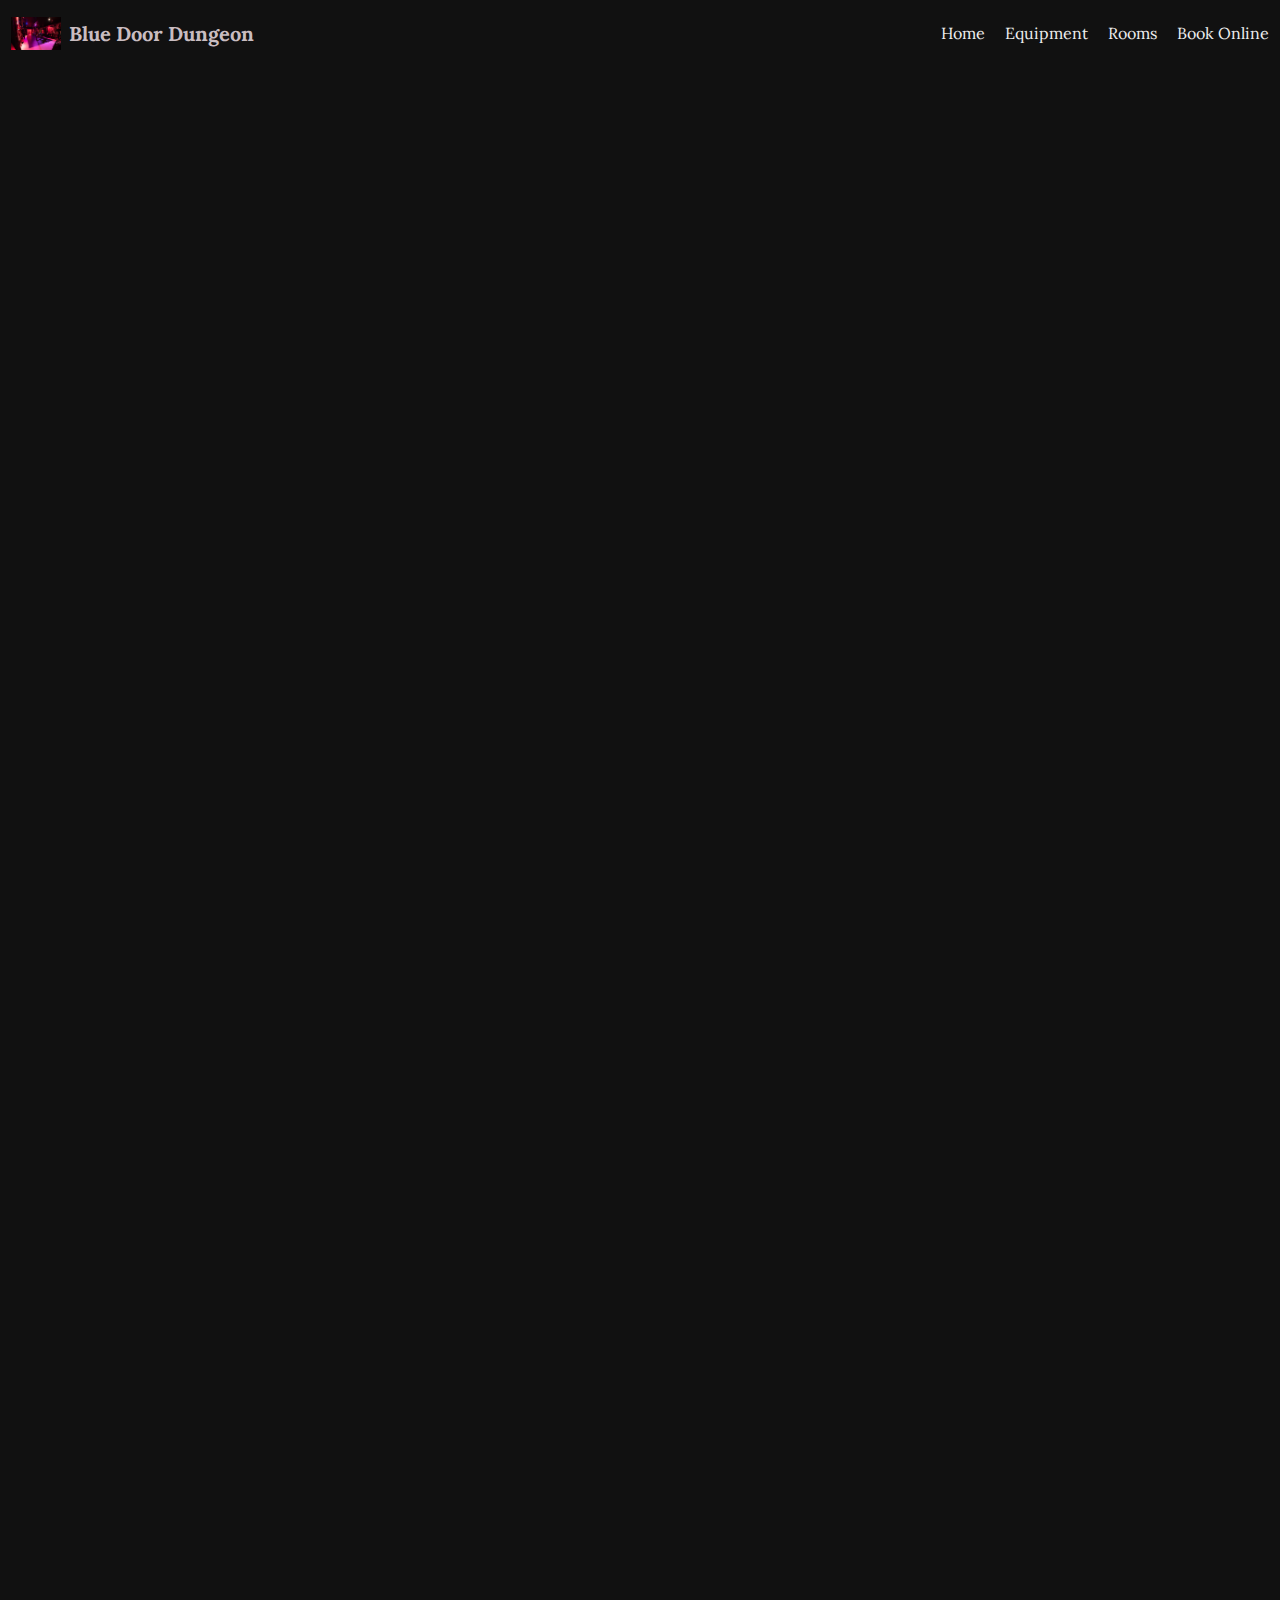
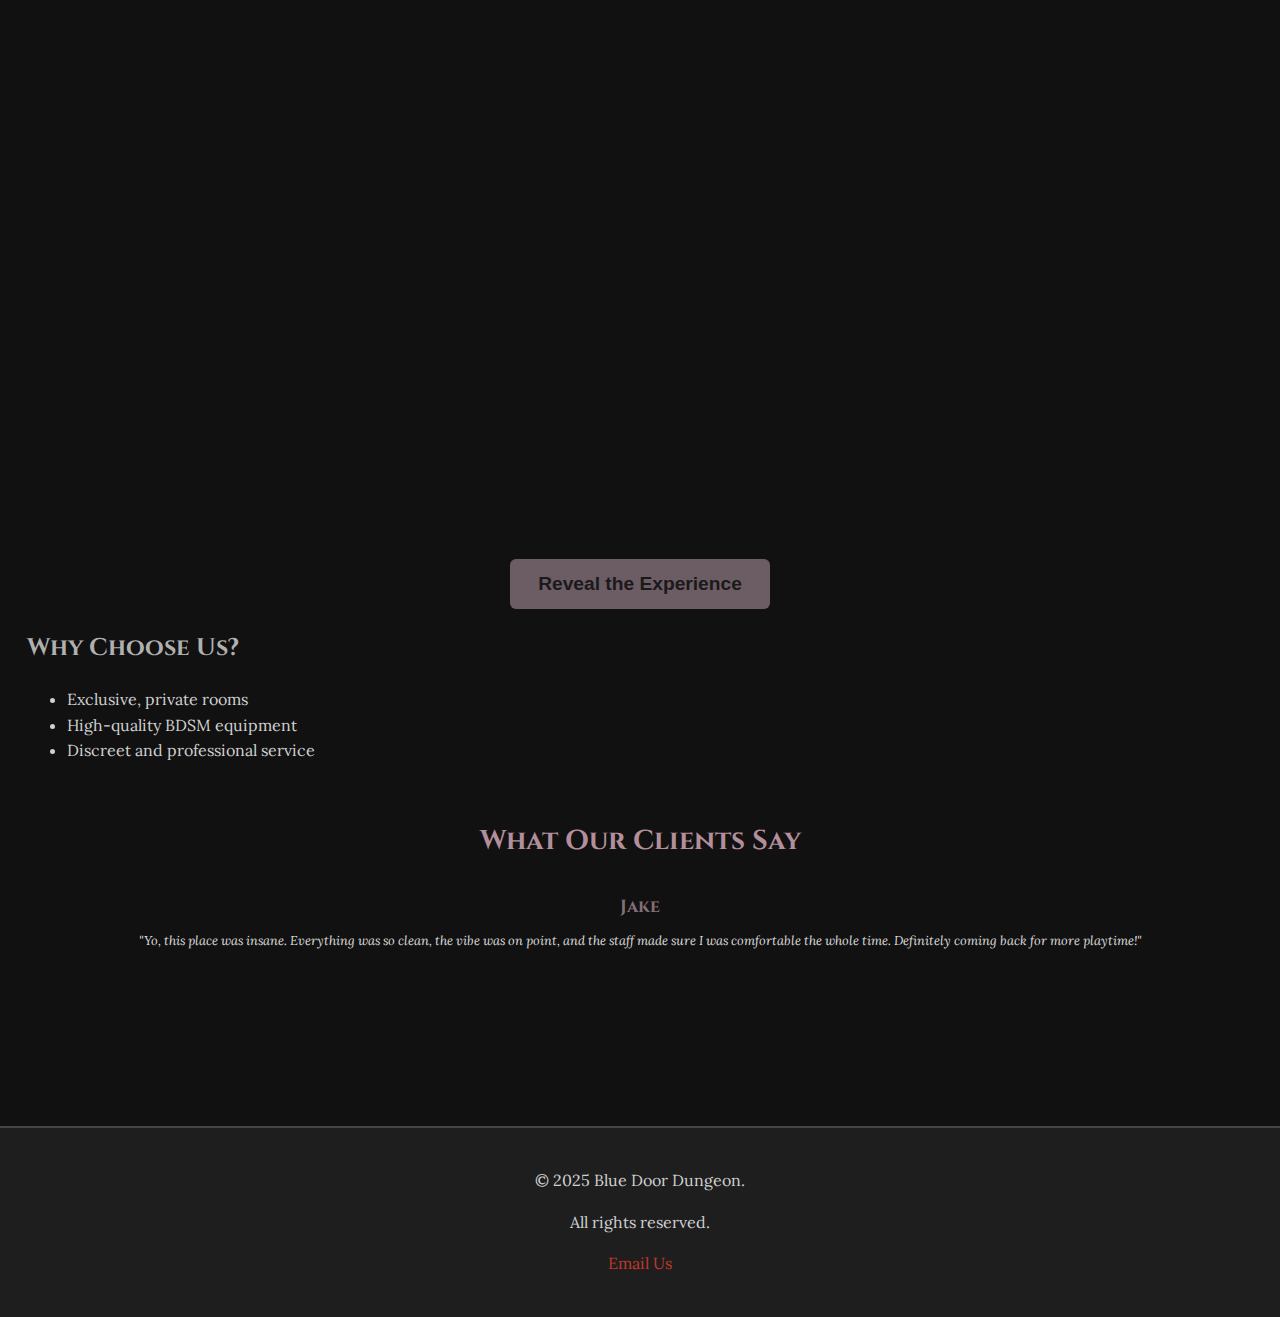
<file: index.html>
<!DOCTYPE html>
<html lang="en">
<head>
  <meta name="viewport" content="width=device-width, initial-scale=1"/>
  <meta name="viewport" content="width=device-width, initial-scale=1.0" />
  <meta name="description" content="Blue Door Dungeon offers a premium BDSM experience in a safe, private setting. Book your session today." />
  <title>Blue Door Dungeon</title>
  <link rel="stylesheet" href="style.css" />
    <!-- Add your CSS here -->
    <style>
      /* Initially hide all toggle sections */
      .toggle-section {
          opacity: 0;
          visibility: hidden;
          transition: opacity 1s ease-in-out;
      }

      /* Make visible sections fade in */
      .toggle-section.visible {
          opacity: 1;
          visibility: visible;
          transition: opacity 1s ease-in-out;
      }
  </style>
</head>
<body>
  <header>
    <link href="https://fonts.googleapis.com/css2?family=Cinzel:wght@400;700&family=Lora:wght@400;700&display=swap" rel="stylesheet">
    <link href="https://fonts.googleapis.com/css2?family=Playfair+Display&display=swap" rel="stylesheet">
    <nav class="navbar">
      <div class="logo">
        <img src="images/background.jpg" alt="Blue Door Dungeon Logo" class="logo-img" />
        <span>Blue Door Dungeon</span>
      </div>
      <ul class="nav-links">
        <li><a href="index.html">Home</a></li>
        <li><a href="equipment.html">Equipment</a></li>
        <li><a href="rooms.html">Rooms</a></li>
        <li><a href="booking.html">Book Online</a></li>
      </ul>
    </nav>
  </header>

  <main>
    <section class="hero fade-in">
      <div class="hero-text">
        <h1>Welcome to Blue Door Dungeon</h1>
        <p>A private BDSM space for exploration and connection.</p>
        <a href="booking.html" class="cta-button pulse">Book a Session</a>
      </div>
      <div class="hero-image">
        <div class="overlay"></div>
        <picture>
          <source srcset="images/background.webp" type="image/webp" />
          <img src="images/background.jpg" alt="Private BDSM room preview" />
        </picture>
      </div>
    </section>
    
    <section class="intro fade" id="philosophySection">
      <h2>Our Philosophy</h2>
  
      <p>
          <em>Blue Door Dungeon</em> is a refined, discreet sanctuary where authenticity meets artistry. Here, every whisper of leather, every shimmer of chain, and every breathless moment is held in sacred trust.
      </p>
  
      <p>
          We’re not just a dungeon—we’re a destination for radical self-expression and sensual exploration. From your first step inside, you're wrapped in warmth, elegance, and a quiet intensity that invites you to go deeper.
      </p>
  
      <h3>🖤 Our Core Principles</h3>
      <ol>
          <li><strong>Consent Is Sacred:</strong> A continuous, enthusiastic agreement—voiced, revisited, and respected.</li>
          <li><strong>Safety Is Non-Negotiable:</strong> Every toy inspected. Every scene supported. Every guest watched over with care.</li>
          <li><strong>Respect & Equality Above All:</strong> Roles are chosen; worth is inherent. Every guest is seen, heard, and honored.</li>
          <li><strong>Judgment-Free Exploration:</strong> No kink is “too much” when grounded in consent. This is your playground of truth.</li>
          <li><strong>Professionalism With Passion:</strong> Our team is trauma-informed, highly skilled, and deeply devoted to your experience.</li>
          <li><strong>Community & Connection:</strong> Events, mentorship, and mingling—no one journeys alone here.</li>
          <li><strong>Inclusive Sanctuary:</strong> Genderless. Label-less. Limitless. This space celebrates every identity, orientation, and desire.</li>
      </ol>
  
      <!-- Image placement -->
      <div class="image-section">
          <img src="images/seperation.jpg" alt="Image description" class="philosophy-image">
      </div>
  
      <h3>🌟 What Sets Us Apart</h3>
      <ul>
          <li><strong>Curated Ambience:</strong> Candle-lit chambers, soundproofed elegance, and sensory-enhanced lighting that responds to mood and music.</li>
          <li><strong>Welcome Ritual:</strong> First-time guests receive a personalized tour and grounding ritual to ease nerves and deepen presence.</li>
          <li><strong>Post-Scene Aftercare Lounge:</strong> A velvet-lined retreat with herbal teas, soft music, plush throws, and optional peer debriefing.</li>
          <li><strong>Wardrobe & Props Library:</strong> From latex to lace—express yourself freely with access to premium roleplay attire and tools.</li>
          <li><strong>Consent Tokens:</strong> Beautifully designed physical tokens to aid in non-verbal communication and check-ins during play.</li>
          <li><strong>Themed Nights & Immersive Events:</strong> From masked balls to sensory deprivation theaters—fantasy thrives here.</li>
      </ul>
  
      <p class="final-invite">
          Whether you're here for catharsis, curiosity, healing, or hedonism—there’s space for you. Blue Door Dungeon is where transformation takes form.
      </p>
      <p class="final-invite">
          You won’t just remember what you did here. You’ll remember how you felt—seen, safe, sovereign.
      </p>
  </section>
  
  
    
    
    <button class="reveal-btn" onclick="revealPhilosophy()">Reveal the Experience</button>
    
    

    <section class="features">
      <h2>Why Choose Us?</h2>
      <ul>
        <li>Exclusive, private rooms</li>
        <li>High-quality BDSM equipment</li>
        <li>Discreet and professional service</li>
      </ul>
    </section>

    <section class="testimonials">
      <h2>What Our Clients Say</h2>
      <div class="testimonial-container">
        <div class="testimonial">
          <h3>Jake</h3>
          <p>"Yo, this place was insane. Everything was so clean, the vibe was on point, and the staff made sure I was comfortable the whole time. Definitely coming back for more playtime!"</p>
        </div>

        <div class="testimonial">
          <h3>Sophia</h3>
          <p>"Hands down, the best dungeon experience I’ve had. The equipment was top-notch, and the energy in the place was exactly what I needed. Super chill, super fun, and the staff really knows what they’re doing."</p>
        </div>

        <div class="testimonial">
          <h3>Dylan</h3>
          <p>"Had an awesome time. I was nervous at first, but the staff walked me through everything. The space was so welcoming, and it felt like I could really let go. Can’t wait to go again!"</p>
        </div>

        <div class="testimonial">
          <h3>Lena</h3>
          <p>"This dungeon is chef’s kiss. The vibe is just right—dark, mysterious, but not intimidating. The people there are super professional, and I felt safe the whole time. 10/10 would recommend."</p>
        </div>

        <div class="testimonial">
          <h3>Marcus</h3>
          <p>"Such a blast! The equipment is all in perfect condition, and it’s nice that they have so many options. Definitely felt like I could explore my limits in a safe, fun environment. Definitely going back soon!"</p>
        </div>

        <div class="testimonial">
          <h3>Kara</h3>
          <p>"Best experience ever! The space was exactly what I was looking for—private, clean, and with all the right tools for a crazy night. If you’re into BDSM, this place is a must!"</p>
        </div>
      </div>
    </section>
  </main>
  
  <footer>
    <p>&copy; 2025 Blue Door Dungeon.</p> 
    <p>All rights reserved.</p>
    <p><a href="mailto:bluedoorlodge@outlook.com">Email Us</a></p>
  </footer>
  
  <script src="script.js"></script> <!-- Include external JS file -->
</body>
</html>
</file>
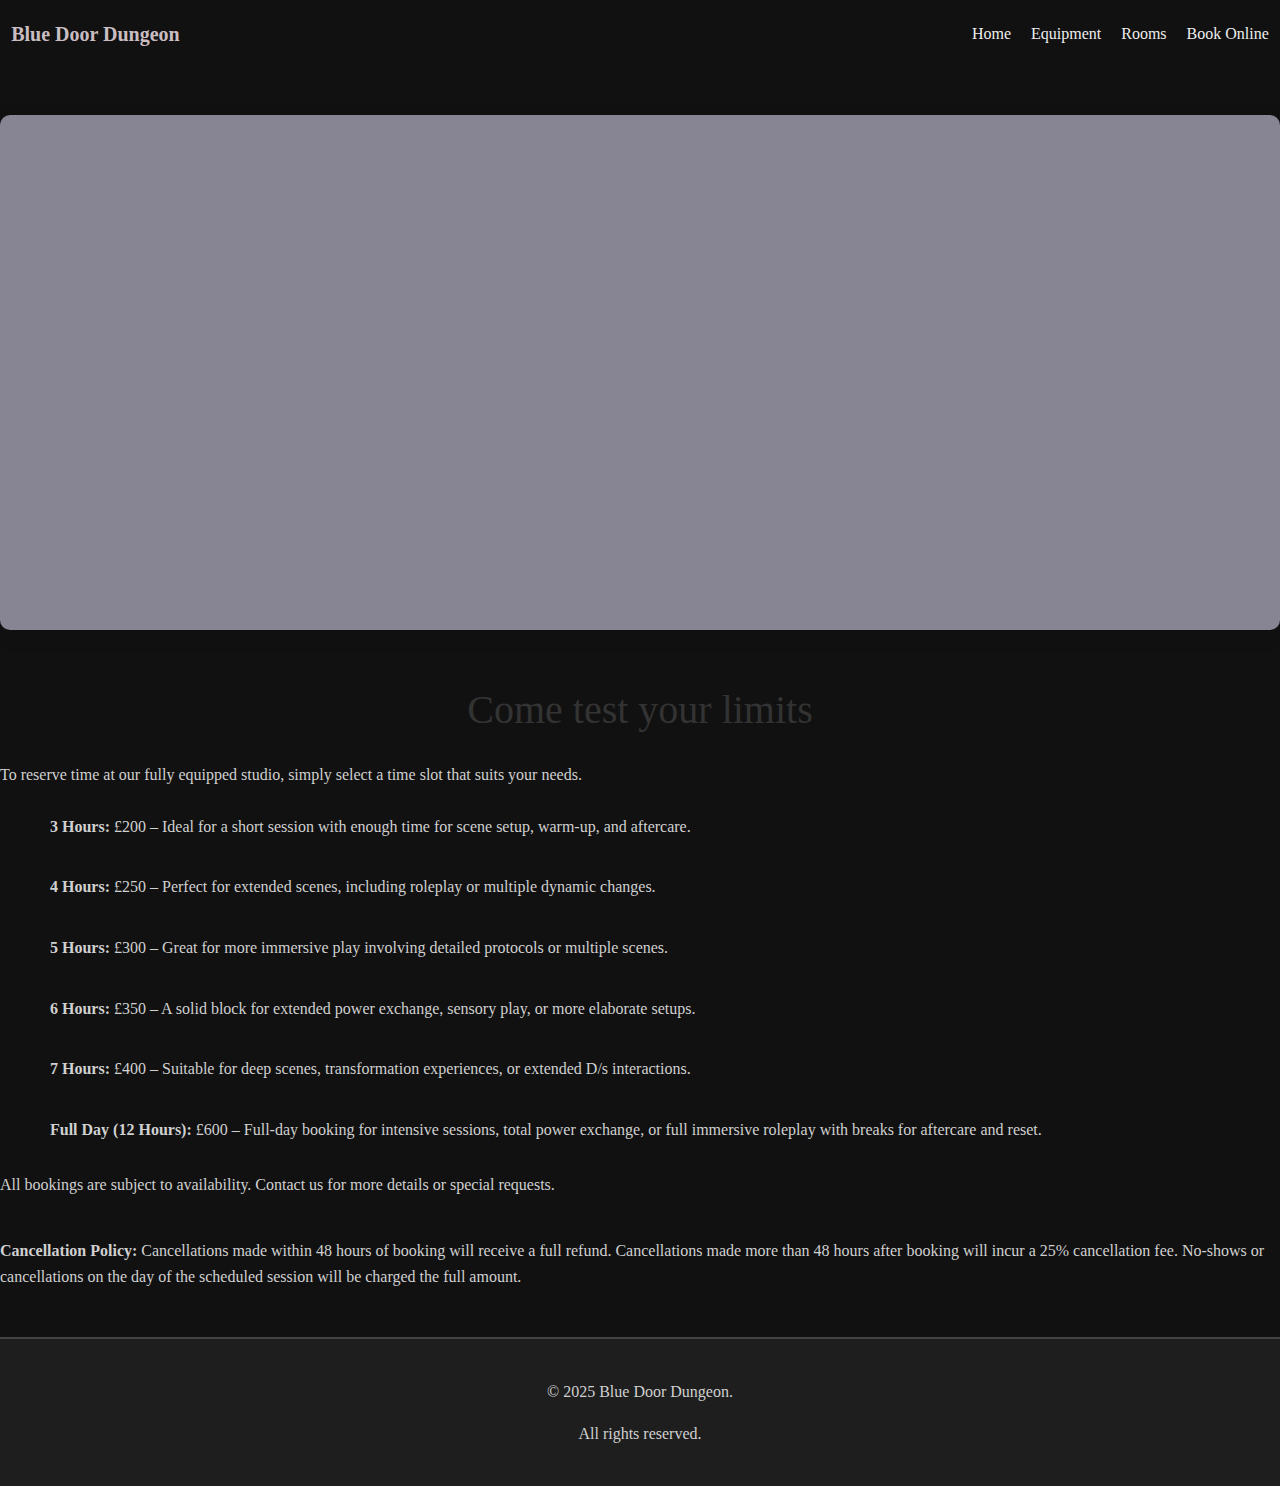
<file: booking.html>
<!DOCTYPE html>
<html lang="en">
<head>
  <meta charset="UTF-8" />
  <meta name="viewport" content="width=device-width, initial-scale=1.0" />
  <title>Book Online - Blue Door Dungeon</title>
  <link rel="stylesheet" href="style.css" />
  <link href="https://fonts.googleapis.com/css2?family=Open+Sans&family=Roboto+Slab&display=swap" rel="stylesheet">
</head>
<body>
  <header>
    <nav class="navbar">
      <div class="logo">Blue Door Dungeon</div>
      <ul class="nav-links">
        <li><a href="index.html">Home</a></li>
        <li><a href="equipment.html">Equipment</a></li>
        <li><a href="rooms.html">Rooms</a></li>
        <li><a href="booking.html">Book Online</a></li>
      </ul>
    </nav>
  </header>

  <section class="booking">
    <div class="booking-container">
      <h2 class="animated-text">Experience Unmatched Quality at Blue Door Dungeon</h2>

      <p class="animated-text">
        At <strong>Blue Door Dungeon</strong>, we provide a premier BDSM experience that combines <strong>privacy, discretion, and safety</strong>. Our exclusive rooms are equipped with <strong>standard high-quality BDSM gear</strong> to ensure that your experience is both thrilling and secure.
      </p>

      <p class="animated-text">
        We prioritize your well-being with <strong>safety kits</strong> and dedicated staff members who are committed to maintaining a safe, consensual environment for all guests. Whether you're a seasoned enthusiast or new to BDSM, we offer everything you need for a safe and enjoyable session.
      </p>

      <p class="animated-text">
        To reserve your experience, simply <strong>email us directly</strong> at:
        <br />
        <a href="mailto:bluedoorlodge@outlook.com" class="cta-email">bluedoorlodge@outlook.com</a>
      </p>
    </div>
  </section>

    <!-- New Pricing Section -->
    <!-- Pricing Section -->
    <section class="pricing">
      <div class="pricing-container">
        <h2 class="pricing-title" style="font-family: 'Georgia', serif; font-weight: normal; font-style: normal;">
          Come test your limits
        </h2>
        <p style="font-family: 'Georgia', serif; font-weight: normal; font-style: normal;">
          To reserve time at our fully equipped studio, simply select a time slot that suits your needs.
        </p>
    
        <ul class="pricing-list" style="font-family: 'Georgia', serif; font-weight: normal; font-style: normal; list-style-type: none; margin: 0;">
          <li style="margin-bottom: 15px; padding: 10px;"><strong>3 Hours:</strong> £200 – Ideal for a short session with enough time for scene setup, warm-up, and aftercare.</li>
          <li style="margin-bottom: 15px; padding: 10px;"><strong>4 Hours:</strong> £250 – Perfect for extended scenes, including roleplay or multiple dynamic changes.</li>
          <li style="margin-bottom: 15px; padding: 10px;"><strong>5 Hours:</strong> £300 – Great for more immersive play involving detailed protocols or multiple scenes.</li>
          <li style="margin-bottom: 15px; padding: 10px;"><strong>6 Hours:</strong> £350 – A solid block for extended power exchange, sensory play, or more elaborate setups.</li>
          <li style="margin-bottom: 15px; padding: 10px;"><strong>7 Hours:</strong> £400 – Suitable for deep scenes, transformation experiences, or extended D/s interactions.</li>
          <li style="margin-bottom: 15px; padding: 10px;"><strong>Full Day (12 Hours):</strong> £600 – Full-day booking for intensive sessions, total power exchange, or full immersive roleplay with breaks for aftercare and reset.</li>
        </ul>
    
        <p class="pricing-note" style="font-family: 'Georgia', serif; font-weight: normal; font-style: normal; margin-top: 20px;">
          All bookings are subject to availability. Contact us for more details or special requests.
        </p>
    
        <p class="cancellation-policy-note" style="font-family: 'Georgia', serif; font-weight: normal; font-style: normal; margin-top: 40px;">
          <strong>Cancellation Policy:</strong> Cancellations made within 48 hours of booking will receive a full refund. Cancellations made more than 48 hours after booking will incur a 25% cancellation fee. No-shows or cancellations on the day of the scheduled session will be charged the full amount.
        </p>
      </div>
    </section>
    

  </main>

  <footer>
    <p>&copy; 2025 Blue Door Dungeon. </p>
    <p> All rights reserved.</p>
  </footer>
</body>
</html>
</file>
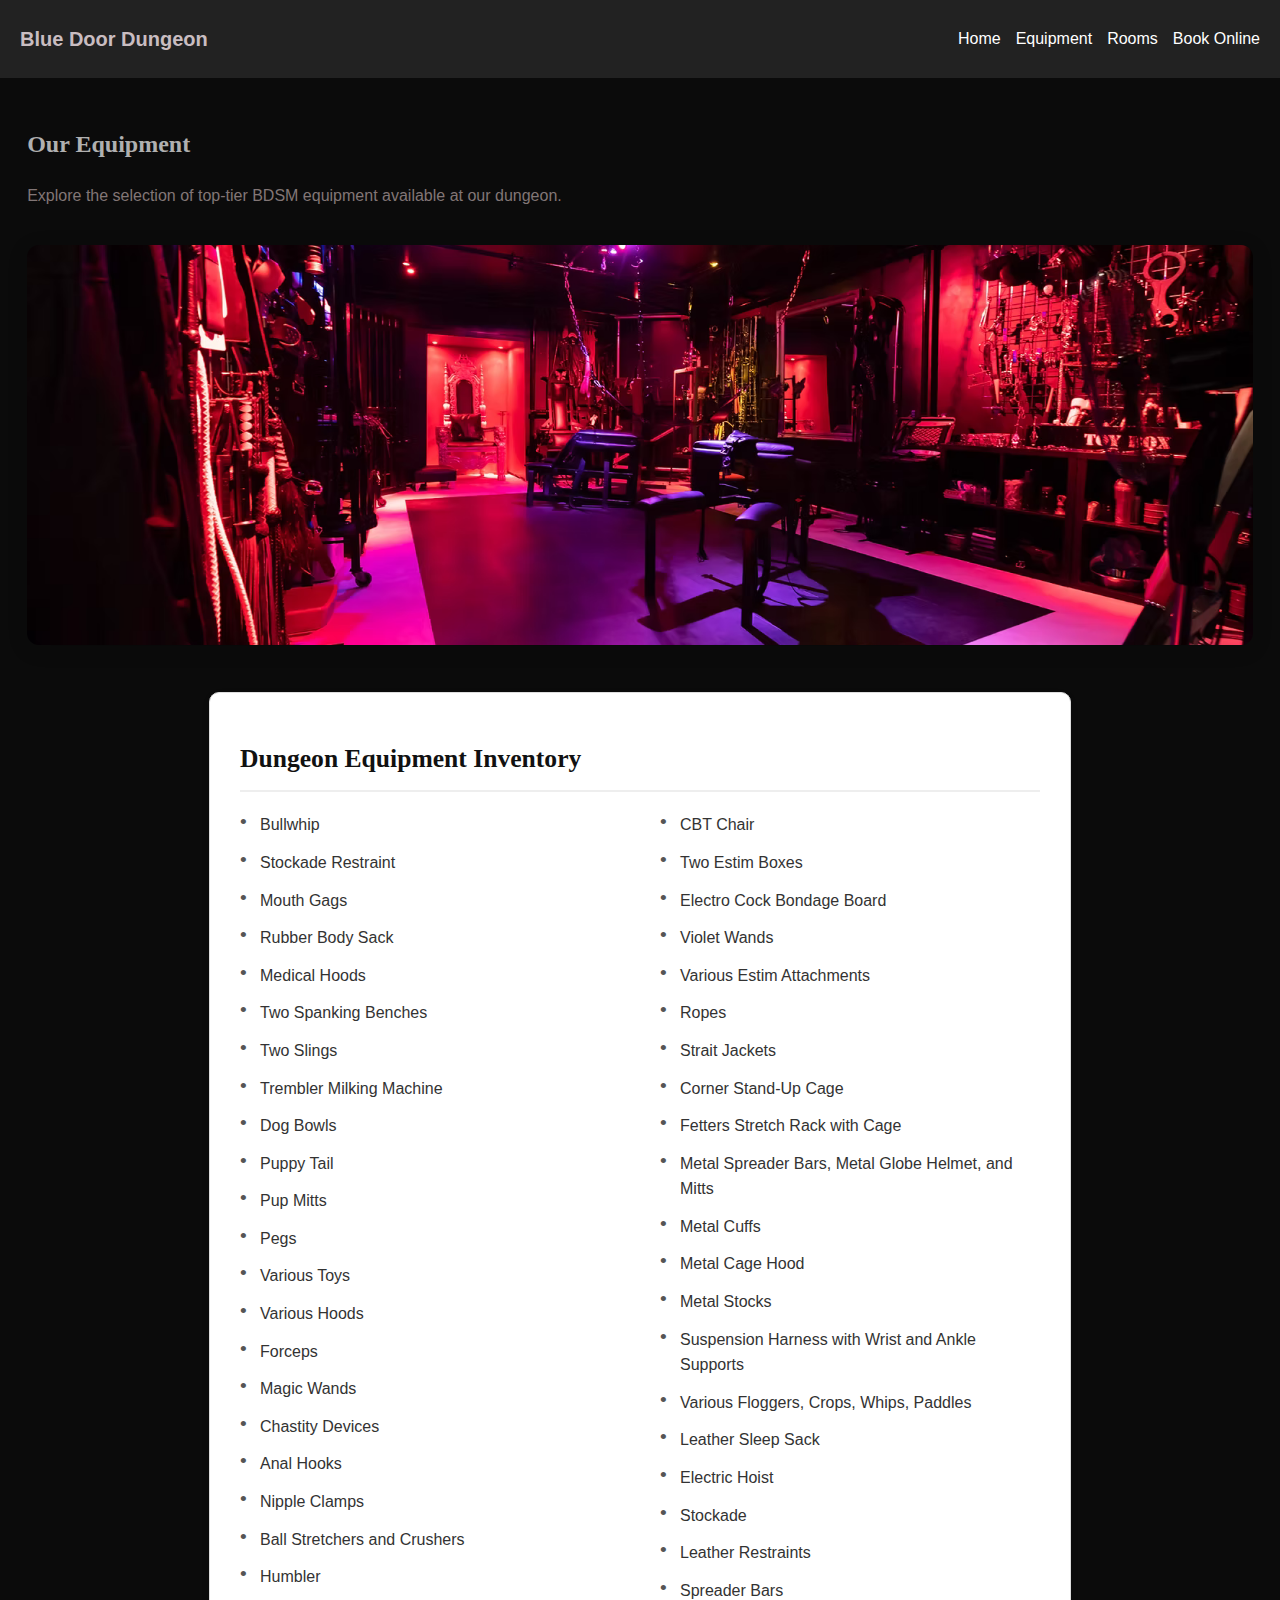
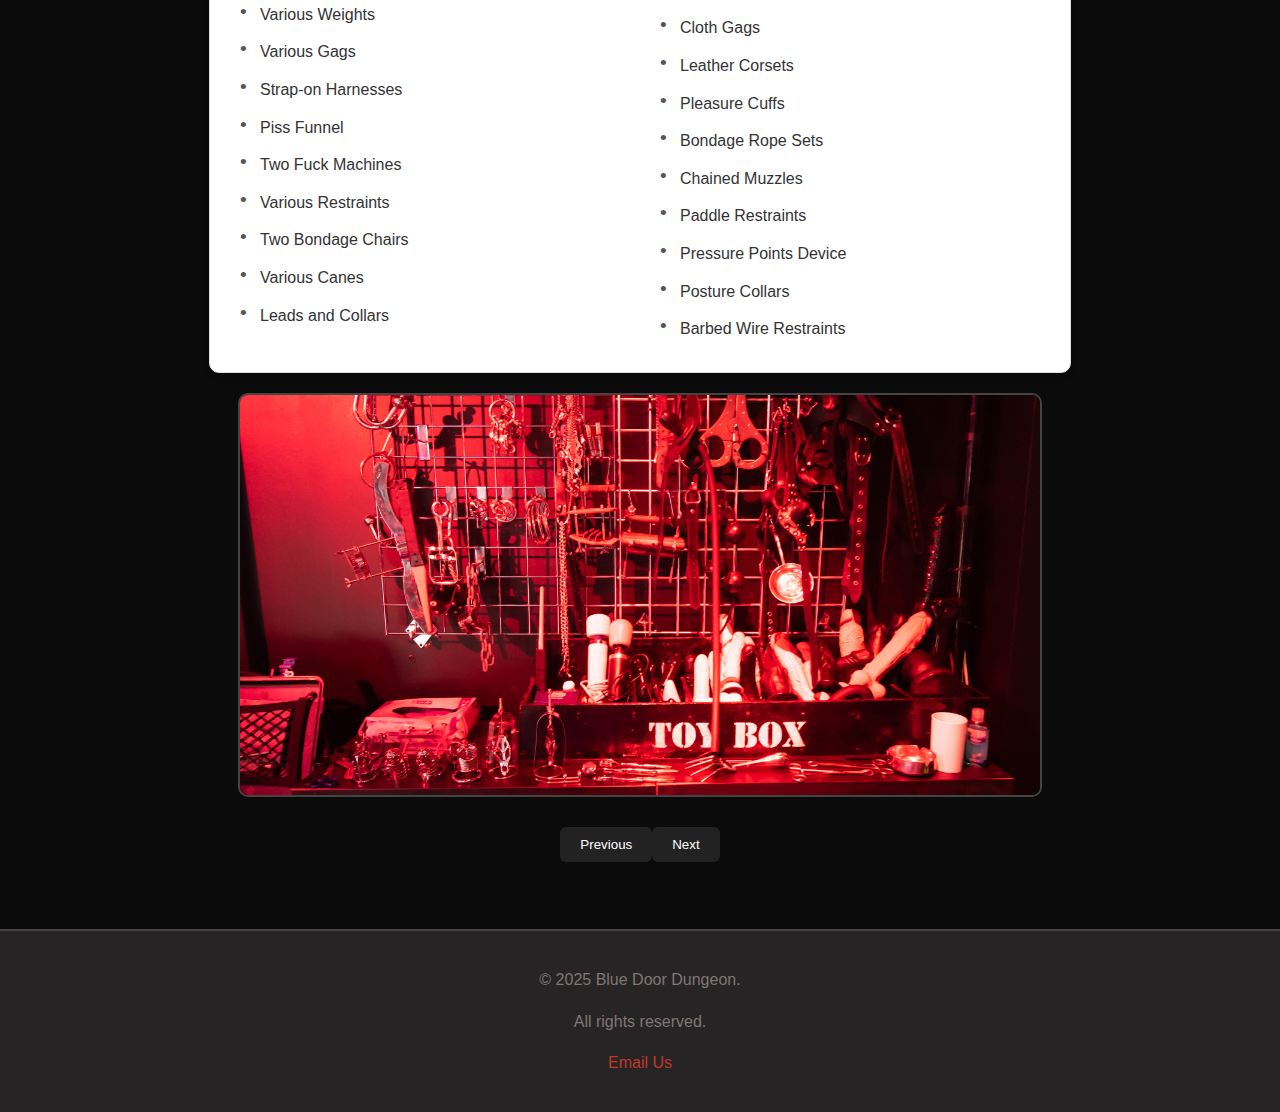
<file: equipment.html>
<!DOCTYPE html>
<html lang="en">
<head>
  <meta charset="UTF-8" />
  <meta name="viewport" content="width=device-width, initial-scale=1.0" />
  <title>Equipment - Blue Door Dungeon</title>
  <link rel="stylesheet" href="style.css" />
  <style>
    body {
      font-family: 'Segoe UI', Tahoma, Geneva, Verdana, sans-serif;
      background: #0b0b0b;
      color: #827676;
      margin: 0;
      padding: 0;
    }

    .equipment-display {
      display: flex;
      flex-direction: column;
      gap: 20px;
      margin-top: 20px;
    }

    .top-banner-image {
      width: 100%;
      max-height: 400px;
      object-fit: cover;
      border-radius: 12px;
      box-shadow: 0 4px 20px rgba(0, 0, 0, 0.15);
      margin: 20px 0;
    }

    .item-list {
      background-color: #fff;
      border: 1px solid #ddd;
      border-radius: 10px;
      padding: 25px 30px;
      box-shadow: 0 3px 10px rgba(0, 0, 0, 0.05);
      max-width: 800px;
      margin: 0 auto;
    }

    .item-list h2 {
      margin-bottom: 20px;
      color: #111;
      font-size: 1.6rem;
      border-bottom: 2px solid #eee;
      padding-bottom: 10px;
    }

    .item-list ul {
      list-style: none;
      padding: 0;
      margin: 0;
      columns: 2;
      column-gap: 40px;
    }

    .item-list li {
      position: relative;
      margin-bottom: 12px;
      padding-left: 20px;
      font-size: 1rem;
      color: #333;
    }

    .item-list li::before {
      content: "•";
      position: absolute;
      left: 0;
      color: #555;
      font-size: 1.2em;
      line-height: 1;
    }

    .slider-container {
      position: relative;
      width: 100%;
      max-width: 800px;
      margin: 0 auto;
      overflow: hidden;
      border: 2px solid #444;
      border-radius: 10px;
    }

    .slider-track {
      display: flex;
      transition: transform 0.5s ease;
    }

    .slider-track img {
      width: 100%;
      flex-shrink: 0;
      object-fit: cover;
      max-height: 400px;
    }

    .slider-buttons {
      display: flex;
      justify-content: space-between;
      margin-top: 10px;
      max-width: 800px;
      margin-inline: auto;
    }

    .slider-buttons button {
      background-color: #222;
      color: white;
      border: none;
      padding: 10px 20px;
      border-radius: 6px;
      cursor: pointer;
    }

    .navbar {
      display: flex;
      justify-content: space-between;
      align-items: center;
      padding: 10px 20px;
      background-color: #222;
      color: white;
    }

    .nav-links {
      list-style: none;
      display: flex;
      gap: 15px;
    }

    .nav-links a {
      color: white;
      text-decoration: none;
    }

    footer {
      text-align: center;
      padding: 20px;
      background-color: #262424;
      margin-top: 40px;
    }
  </style>
</head>
<body>
  <header>
    <nav class="navbar">
      <div class="logo">Blue Door Dungeon</div>
      <ul class="nav-links">
        <li><a href="index.html">Home</a></li>
        <li><a href="equipment.html">Equipment</a></li>
        <li><a href="rooms.html">Rooms</a></li>
        <li><a href="booking.html">Book Online</a></li>
      </ul>
    </nav>
  </header>

  <main>
    <section class="equipment">
      <h2>Our Equipment</h2>
      <p>Explore the selection of top-tier BDSM equipment available at our dungeon.</p>

      <!-- ✅ Banner Image Added -->
      <img src="images/background.jpg" alt="Dungeon Equipment Banner" class="top-banner-image" />

      <div class="equipment-display">
        <!-- Equipment List -->
        <div class="item-list">
          <h2>Dungeon Equipment Inventory</h2>
          <ul>
            <li>Bullwhip</li>
            <li>Stockade Restraint</li>
            <li>Mouth Gags</li>
            <li>Rubber Body Sack</li>
            <li>Medical Hoods</li>
            <li>Two Spanking Benches</li>
            <li>Two Slings</li>
            <li>Trembler Milking Machine</li>
            <li>Dog Bowls</li>
            <li>Puppy Tail</li>
            <li>Pup Mitts</li>
            <li>Pegs</li>
            <li>Various Toys</li>
            <li>Various Hoods</li>
            <li>Forceps</li>
            <li>Magic Wands</li>
            <li>Chastity Devices</li>
            <li>Anal Hooks</li>
            <li>Nipple Clamps</li>
            <li>Ball Stretchers and Crushers</li>
            <li>Humbler</li>
            <li>Various Weights</li>
            <li>Various Gags</li>
            <li>Strap-on Harnesses</li>
            <li>Piss Funnel</li>
            <li>Two Fuck Machines</li>
            <li>Various Restraints</li>
            <li>Two Bondage Chairs</li>
            <li>Various Canes</li>
            <li>Leads and Collars</li>
            <li>CBT Chair</li>
            <li>Two Estim Boxes</li>
            <li>Electro Cock Bondage Board</li>
            <li>Violet Wands</li>
            <li>Various Estim Attachments</li>
            <li>Ropes</li>
            <li>Strait Jackets</li>
            <li>Corner Stand-Up Cage</li>
            <li>Fetters Stretch Rack with Cage</li>
            <li>Metal Spreader Bars, Metal Globe Helmet, and Mitts</li>
            <li>Metal Cuffs</li>
            <li>Metal Cage Hood</li>
            <li>Metal Stocks</li>
            <li>Suspension Harness with Wrist and Ankle Supports</li>
            <li>Various Floggers, Crops, Whips, Paddles</li>
            <li>Leather Sleep Sack</li>
            <li>Electric Hoist</li>
            <li>Stockade</li>
            <li>Leather Restraints</li>
            <li>Spreader Bars</li>
            <li>Cloth Gags</li>
            <li>Leather Corsets</li>
            <li>Pleasure Cuffs</li>
            <li>Bondage Rope Sets</li>
            <li>Chained Muzzles</li>
            <li>Paddle Restraints</li>
            <li>Pressure Points Device</li>
            <li>Posture Collars</li>
            <li>Barbed Wire Restraints</li>
          </ul>
        </div>

        <!-- Image Slider -->
        <div class="slider-container">
          <div class="slider-track" id="sliderTrack">
            <img src="images/image1.jpg" alt="Equipment 1" />
            <img src="images/image2.jpg" alt="Equipment 2" />
            <img src="images/image3.jpg" alt="Equipment 3" />
          </div>
        </div>
        <div class="slider-buttons">
          <button onclick="moveSlide(-1)">Previous</button>
          <button onclick="moveSlide(1)">Next</button>
        </div>
      </div>
    </section>
  </main>

  <footer>
    <p>&copy; 2025 Blue Door Dungeon.</p>
    <p>All rights reserved.</p>
    <p><a href="mailto:bluedoorlodge@outlook.com">Email Us</a></p>
  </footer>

  <script>
    const sliderTrack = document.getElementById('sliderTrack');
    let currentIndex = 0;

    function moveSlide(direction) {
      const slides = sliderTrack.children;
      const totalSlides = slides.length;
      currentIndex = (currentIndex + direction + totalSlides) % totalSlides;
      sliderTrack.style.transform = `translateX(-${currentIndex * 100}%)`;
    }
  </script>
</body>
</html>
</file>
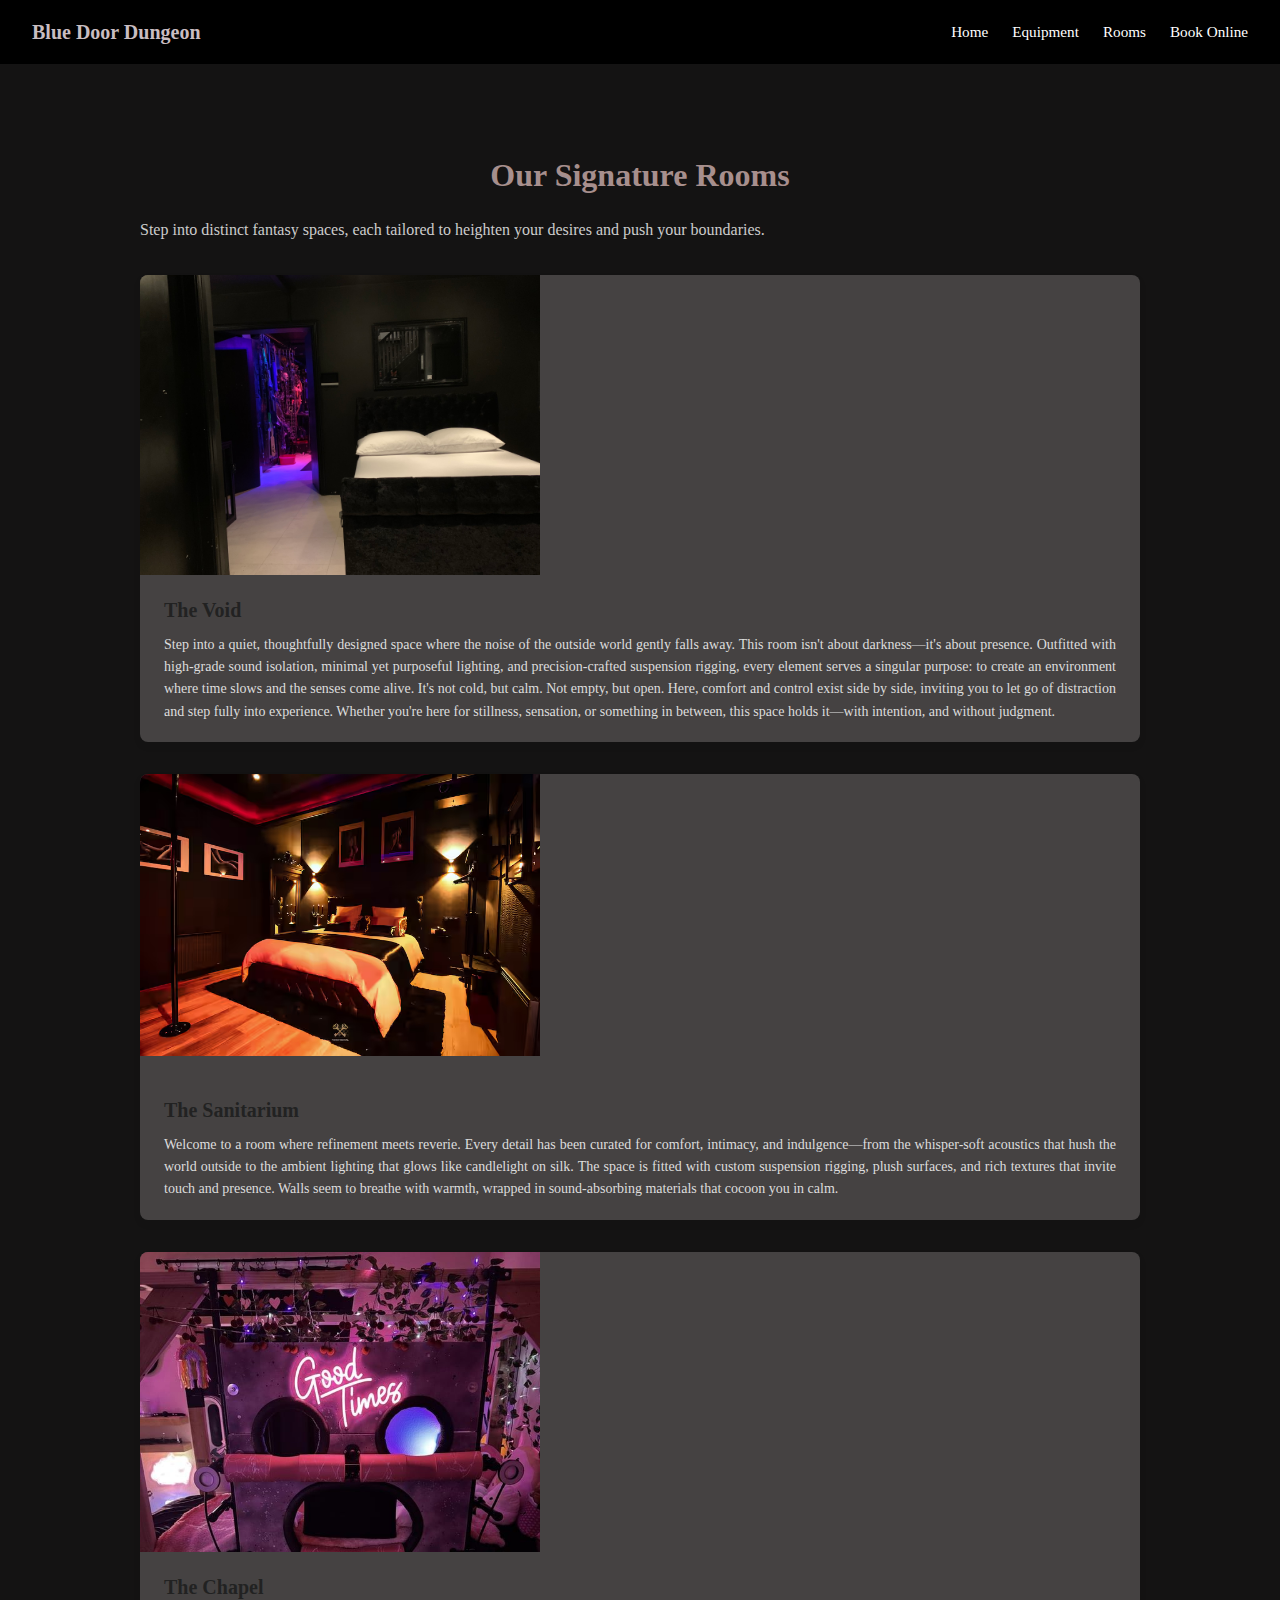
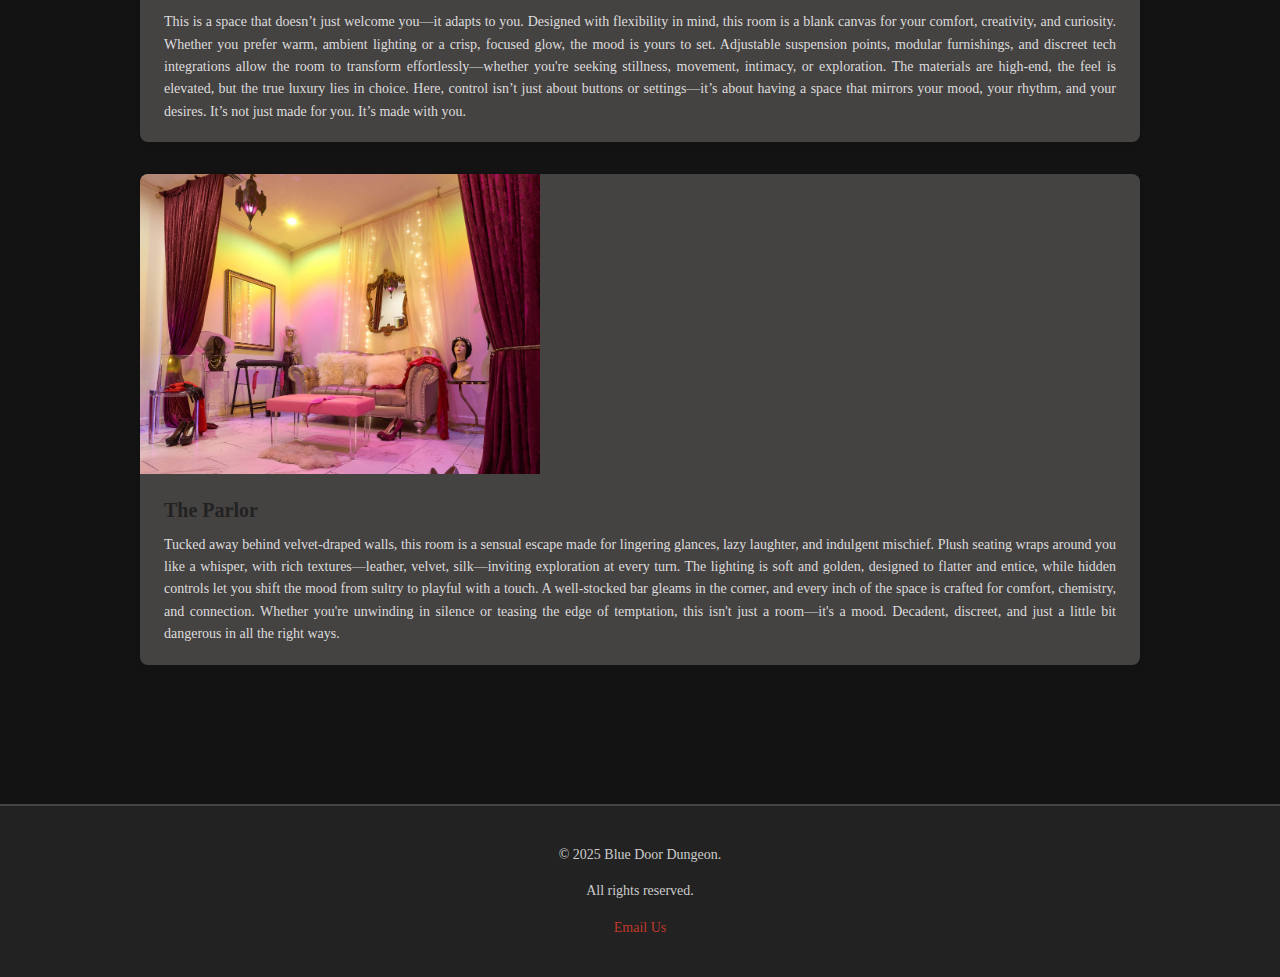
<file: rooms.html>
<!DOCTYPE html>
<html lang="en">
<head>
  <meta charset="UTF-8" />
  <meta name="viewport" content="width=device-width, initial-scale=1.0" />
  <title>Rooms - Blue Door Dungeon</title>
  <link rel="stylesheet" href="style.css" />
  
  <!-- Enhanced Internal Styling for Room Descriptions -->
  <style>
    body {
      font-family: 'Georgia', serif;
      font-weight: normal;
      font-style: normal;
      margin: 0;
      padding: 0;
      background: #141313;
      color: #cba6a6;
    }

    .rooms {
      max-width: 1000px;
      margin: 0 auto;
      padding: 2rem 1rem;
    }

    .rooms h2 {
      font-size: 2rem;
      text-align: center;
      margin-bottom: 1rem;
    }

    .room-item {
      display: flex;
      flex-wrap: wrap;
      background: #454242;
      border-radius: 8px;
      margin-bottom: 2rem;
      box-shadow: 0 4px 8px rgba(0, 0, 0, 0.06);
      overflow: hidden;
    }

    .room-image {
      flex: 1 1 300px;
      min-width: 300px;
      max-width: 400px;
    }

    .room-image img {
      width: 100%;
      height: auto;
      display: block;
      object-fit: cover;
    }

    .room-description {
      flex: 2;
      padding: 1.2rem 1.5rem;
      font-size: 0.875rem;
      line-height: 1.6;
      color: #444;
    }

    .room-description h3 {
      font-size: 1.25rem;
      margin-top: 0;
      margin-bottom: 0.5rem;
      color: #222;
    }

    .room-description p {
      margin: 0;
      text-align: justify;
    }

    footer {
      background: #222;
      color: #ccc;
      text-align: center;
      padding: 1.5rem 0;
      font-size: 0.875rem;
    }

    .navbar {
      display: flex;
      justify-content: space-between;
      padding: 1rem 2rem;
      background: #000;
      color: #fff;
    }

    .nav-links {
      list-style: none;
      display: flex;
      gap: 1.5rem;
      margin: 0;
      padding: 0;
    }

    .nav-links li a {
      color: #fff;
      text-decoration: none;
      font-size: 0.95rem;
    }

    .logo {
      font-weight: bold;
      font-size: 1.2rem;
    }
  </style>
</head>

<body>
  <header>
    <nav class="navbar">
      <div class="logo">Blue Door Dungeon</div>
      <ul class="nav-links">
        <li><a href="index.html">Home</a></li>
        <li><a href="equipment.html">Equipment</a></li>
        <li><a href="rooms.html">Rooms</a></li>
        <li><a href="booking.html">Book Online</a></li>
      </ul>
    </nav>
  </header>

  <main>
    <section class="rooms">
      <h2>Our Signature Rooms</h2>
      <p>Step into distinct fantasy spaces, each tailored to heighten your desires and push your boundaries.</p>

      <div class="room-item">
        <div class="room-image">
          <img src="images/IMG_0421.jpeg" alt="The Void" />
        </div>
        <div class="room-description">
          <h3>The Void</h3>
          <p>Step into a quiet, thoughtfully designed space where the noise of the outside world gently falls away. This room isn't about darkness—it's about presence. Outfitted with high-grade sound isolation, minimal yet purposeful lighting, and precision-crafted suspension rigging, every element serves a singular purpose: to create an environment where time slows and the senses come alive. It's not cold, but calm. Not empty, but open. Here, comfort and control exist side by side, inviting you to let go of distraction and step fully into experience. Whether you're here for stillness, sensation, or something in between, this space holds it—with intention, and without judgment.</p>
        </div>
      </div>

      <div class="room-item">
        <div class="room-image">
          <img src="images/9fa3a8ef-5e31-44ab-b903-7c18496854a5.png" alt="The Sanitarium" />
        </div>
        <div class="room-description">
          <h3>The Sanitarium</h3>
          <p>Welcome to a room where refinement meets reverie. Every detail has been curated for comfort, intimacy, and indulgence—from the whisper-soft acoustics that hush the world outside to the ambient lighting that glows like candlelight on silk. The space is fitted with custom suspension rigging, plush surfaces, and rich textures that invite touch and presence. Walls seem to breathe with warmth, wrapped in sound-absorbing materials that cocoon you in calm.</p>
        </div>
      </div>

      <div class="room-item">
        <div class="room-image">
          <img src="images/photo_2_2025-05-06_11-37-00.jpg" alt="The Chapel" />
        </div>
        <div class="room-description">
          <h3>The Chapel</h3>
          <p>This is a space that doesn’t just welcome you—it adapts to you. Designed with flexibility in mind, this room is a blank canvas for your comfort, creativity, and curiosity. Whether you prefer warm, ambient lighting or a crisp, focused glow, the mood is yours to set. Adjustable suspension points, modular furnishings, and discreet tech integrations allow the room to transform effortlessly—whether you're seeking stillness, movement, intimacy, or exploration. The materials are high-end, the feel is elevated, but the true luxury lies in choice. Here, control isn’t just about buttons or settings—it’s about having a space that mirrors your mood, your rhythm, and your desires. It’s not just made for you. It’s made with you.</p>
        </div>
      </div>

      <div class="room-item">
        <div class="room-image">
          <img src="images/Rooms-Smaller-2-1-2048x1830.jpg" alt="The Parlor" />
        </div>
        <div class="room-description">
          <h3>The Parlor</h3>
          <p>Tucked away behind velvet-draped walls, this room is a sensual escape made for lingering glances, lazy laughter, and indulgent mischief. Plush seating wraps around you like a whisper, with rich textures—leather, velvet, silk—inviting exploration at every turn. The lighting is soft and golden, designed to flatter and entice, while hidden controls let you shift the mood from sultry to playful with a touch. A well-stocked bar gleams in the corner, and every inch of the space is crafted for comfort, chemistry, and connection. Whether you're unwinding in silence or teasing the edge of temptation, this isn't just a room—it's a mood. Decadent, discreet, and just a little bit dangerous in all the right ways.</p>
        </div>
      </div>
    </section>
  </main>

  <footer>
    <p>&copy; 2025 Blue Door Dungeon.</p>
    <p>All rights reserved.</p>
    <p><a href="mailto:bluedoorlodge@outlook.com">Email Us</a></p>
  </footer>
</body>
</html>
</file>
<file: style.css>
/* Global Styles */
body {
  margin: 0;
  font-family: 'Lora', serif;
  background-color: #111;
  color: #D0D0D0;
  line-height: 1.6;
}

/* Links */
a {
  color: #B0B0B0;
  text-decoration: none;
  transition: color 0.3s;
}

/* Headings */
/* Base Styles */
.navbar {
  display: flex;
  justify-content: space-between;
  align-items: center;
  padding: 0.3rem 0.7rem; /* Reduced padding for a smaller navbar */
}

.navbar .logo {
  display: flex;
  align-items: center;
  gap: 0.5rem;
  color: #c9bdc1;
  font-size: 1.25rem; /* Smaller font size for the logo */
  font-weight: bold;
}

.logo-img {
  width: 50px; /* Reduced logo size */
  height: 50px;
  object-fit: contain;
}

.nav-links {
  list-style: none;
  display: flex;
  gap: 1.25rem; /* Reduced gap between nav items */
}

.nav-links a {
  color: #eee;
  text-decoration: none;
  font-size: 1rem; /* Smaller font size for links */
  transition: color 0.3s;
}

.nav-links a:hover {
  color: #c2b4b9;
}

/* Heading Styles */
h1, h2, h3, h4, h5, h6 {
  font-family: 'Cinzel', serif;
  color: #B0B0B0;
}

h1 {
  font-size: 1.75rem; /* Adjusted heading size */
}

h2 {
  font-size: 1.5rem;
}

h3 {
  font-size: 1.25rem;
}

h4 {
  font-size: 1rem;
}

h5 {
  font-size: 0.875rem;
}

h6 {
  font-size: 0.75rem;
}


/* Default container styling */
.container {
  max-width: 960px;
  margin: 0 auto;
  padding: 1.5rem; /* spacing around content */
}


/* Hero Section Styling */
.hero {
  display: flex;
  flex-direction: column-reverse;
  align-items: center;
  justify-content: center;
  position: relative;
  min-height: 90vh;
  overflow: hidden;
  background: #0b0b0b;
  color: #f0e4ea;
  text-align: center;
  padding: 60px 20px;
  font-family: 'Playfair Display', serif;
}

.hero-image {
  position: relative;
  width: 100%;
  max-height: 70vh;
  overflow: hidden;
}

.hero-image img {
  width: 100%;
  height: 100%;
  object-fit: cover;
  filter: brightness(95%) contrast(105%);
  transition: transform 1.5s ease;
}

.hero-text {
  z-index: 2;
  position: relative;
  padding: 30px 0;
}

.hero h1 {
  font-size: 3.2em;
  color: #9e8f98;
  margin-bottom: 10px;
}

.hero p {
  font-size: 1.3em;
  color: #a190a2;
  margin-bottom: 30px;
}

.cta-button {
  background: #b5a8ae;
  color: #1a1a1a;
  text-decoration: none;
  padding: 14px 32px;
  border-radius: 8px;
  font-size: 1.2em;
  font-weight: bold;
  transition: all 0.3s ease;
  box-shadow: 0 0 20px rgba(255, 150, 203, 0.3);
}

.cta-button:hover {
  background: #ad9ca4;
  transform: scale(1.05);
  box-shadow: 0 0 25px rgba(194, 171, 182, 0.5);
}

.pulse {
  animation: pulse 2s infinite;
}

@keyframes pulse {
  0% { box-shadow: 0 0 0 0 rgba(255,150,203, 0.4); }
  70% { box-shadow: 0 0 0 14px rgba(255,150,203, 0); }
  100% { box-shadow: 0 0 0 0 rgba(255,150,203, 0); }
}

.fade-in {
  opacity: 0;
  transform: translateY(40px);
  animation: fadeIn 1.2s ease-out forwards;
  animation-delay: 0.3s;
}

@keyframes fadeIn {
  to {
    opacity: 1;
    transform: translateY(0);
  }
}

/* Intro Section Styling */
.intro {
  max-width: 960px;
  transition: all 0.4s ease-in-out;
  font-family: 'Arial', sans-serif;  
  line-height: 1.5;
  margin: 40px 20px;
  padding: 0rem;
}

.intro h2 {
  font-size: 1.5rem;
  text-align: center;
  color: #8f8787;
  margin-bottom: 0.75rem;
  letter-spacing: 1px;
  font-weight: bold;
}

.intro h3 {
  letter-spacing: 1px;
  font-size: 1.5rem;
  color: #a59c9c;
  margin-top: 40px;
  letter-spacing: 1px;
  font-weight: bold;
  margin-bottom: 0.75rem;
}
em {
  font-style: italic;
  color: #333;
}

.intro p, .intro li {
  font-size: 0.9rem; /* slightly smaller text */
  margin-bottom: 1rem;
  color: #ffffff;
  }

.intro ol, .intro ul {
  font-size: 0.9rem;
  margin-bottom: 1.5rem;
  padding-left: 1.5rem;
  list-style-position: outside;
}

.intro strong {
  color: #81727a;
}

.intro ul li::before {
  content: "✦ ";
  color: #6e5f66;
}

.fade {
  opacity: 0;
  transform: translateY(20px);
  transition: opacity 1s ease-out, transform 1s ease-out;
}

.fade.show {
  opacity: 1;
  transform: translateY(0);
}

.reveal-btn {
  display: block;
  margin: 40px auto 20px;
  background: #6c5c64;
  color: #1a1a1a;
  border: none;
  padding: 14px 28px;
  font-size: 1.2em;
  font-weight: bold;
  border-radius: 6px;
  cursor: pointer;
  transition: background 0.3s ease;
}

.reveal-btn:hover {
  background: #c1a2b1;
}

/* Testimonials Section Styling */
.testimonials {
  padding: 1.0rem 1.7rem;
  text-align: center;
  color: #ccc;
}

.testimonials h2 {
  color: #b38f9b;
  margin-bottom: 0.8rem;
  font-size: 1.7rem;
}

.testimonial-container {
  position: relative;
  overflow: hidden;
  height: 160px;
}

.testimonial {
  position: absolute;
  top: 0;
  left: 0;
  right: 0;
  bottom: 0;
  opacity: 0;
  visibility: hidden;
  transition: opacity 1s ease-in-out, visibility 1s ease-in-out;
}

.testimonial.active {
  opacity: 1;
  visibility: visible;
  animation: fadeIn 1s ease-in-out;
}

.testimonial h3 {
  font-size: 1.1rem;
  color: #847077;
  margin-bottom: 0.2rem;
}

.testimonial p {
  font-size: 0.8rem;
  color: #ddd;
  line-height: 1.3;
  font-style: italic;
}

.testimonials blockquote {
  font-style: italic;
  font-size: 0.85rem;
  color: #aaa;
  margin: 0.8rem 0;
  border-left: 5px solid #403a3c;
  padding-left: 12px;
}

@keyframes fadeIn {
  0% { opacity: 0; }
  100% { opacity: 1; }
}

/* Main Content */
main {
  padding: 1.7rem;
}


.rooms h2 {
  font-size: 2rem;
  color: #a78f8d;
  margin-bottom: 0.5rem;
}

.rooms p {
  margin-bottom: 2rem;
  color: #ccc;
}

/* Room Cards */
.room-item {
  width: 100%;
  display: flex;
  flex-direction: column;
  overflow: hidden;
}


.room-item:hover {
  transform: scale(1.02);
  box-shadow: 0 0 20px rgba(255, 0, 0, 0.2);
}

.room-image {
  width: 100%;
  height: 250px; /* Adjust the height you want */
  overflow: hidden;
}

.room-image img {
  width: 100%;
  height: 100%;
  object-fit: cover;
  display: block;
}
.room-description h3 {
  color: #998f7f;
  margin-bottom: 0.5rem;
}

.room-description p {
  color: #ddd;
}

.room-essay {
  margin-top: 10px;
  font-size: 0.95rem;
  line-height: 1.5;
  color: #444;
}


/* Footer */
footer {
  background-color: #1e1e1e;
  text-align: center;
  padding: 1.5rem;
  border-top: 2px solid #444;
  margin-top: 3rem;
}

footer a {
  color: #c0392b;
  text-decoration: none;
}

footer a:hover {
  text-decoration: underline;
}
/* Highlight the booking section */
.booking {
  background-color: #878593; /* Light lavender for subtle contrast */
  padding: 2.5rem 1.7rem;
  border-radius: 10px;
  box-shadow: 0 6px 20px rgba(0, 0, 0, 0.1);
  margin: 3rem 0;
}

.booking-container {
  max-width: 800px;
  margin: 0 auto;
  text-align: center;
}

.booking h2 {
  font-size: 2rem;
  color: #000000;
  margin-bottom: 1rem;
}

.booking p {
  font-size: 1.1rem;
  line-height: 1.6;
  color: #020000;
  margin-bottom: 1.5rem;
}

/* Animate text in (optional) */
.animated-text {
  animation: fadeInUp 0.8s ease forwards;
  opacity: 0;
}

@keyframes fadeInUp {
  0% {
    transform: translateY(20px);
    opacity: 0;
  }
  100% {
    transform: translateY(0);
    opacity: 1;
  }
}

/* Call-to-action email link */
.cta-email {
  display: inline-block;
  margin-top: 1rem;
  font-size: 1.2rem;
  font-weight: bold;
  color: #685656;
  background-color: #0d0618; /* Bold purple */
  padding: 0.75rem 1.5rem;
  border-radius: 5px;
  text-decoration: none;
  transition: background-color 0.3s ease, box-shadow 0.3s ease;
}

.cta-email:hover {
  background-color: #000000;
  box-shadow: 0 4px 12px rgba(19, 5, 40, 0.4);
} 
@media (max-width: 480px) {
  /* Navbar */
  .navbar {
    .nav-links {
      flex-direction: row;
      flex-wrap: wrap; /* allow wrapping if needed */
      justify-content: center;
    }
    
    align-items: flex-start;
    padding: 0.25rem;
    overflow-x: auto; /* optional: helps prevent horizontal overflow */
  }

  .nav-links {
    flex-direction: row;
    flex-wrap: wrap;
    justify-content: center;
    gap: 0.5rem;
    margin-top: 1rem;
  }

  .nav-links a {
    font-size: 0.85rem;
    padding: 0.2rem 0.3rem;
    color: #ddd;
  }

  .logo {
    font-size: 1rem;
  }

  .logo-img {
    width: 30px;
    height: 30px;
  }

  /* Headings */
  h1 {
    font-size: 1.25rem;
  }

  h2 {
    font-size: 1.125rem;
  }

  h3 {
    font-size: 1rem;
  }

  h4 {
    font-size: 0.75rem;
  }

  h5 {
    font-size: 0.625rem;
  }

  h6 {
    font-size: 0.5rem;
  }

  /* Container */
  .container {
    max-width: 95%;
    padding: 0.75rem;
  }

  /* Hero Section */
  .hero {
    padding: 30px 10px;
  }

  .hero h1 {
    font-size: 2.1em;
  }

  .hero p {
    font-size: 1em;
  }

  .cta-button {
    font-size: 0.95em;
    padding: 10px 24px;
  }

  /* Booking Section */
  .booking h2 {
    font-size: 1.6em;
  }

  /* Testimonials Section */
  .testimonials {
    padding: 1rem;
  }

  .testimonials h2 {
    font-size: 1.4em;
  }

  .testimonial-container {
    height: auto;
  }

  /* Main & Rooms */
  main {
    padding: 1rem;
  }

  .room-image {
    height: 180px;
  }
}
#philosophySection {
  padding: 0 !important;
}

#philosophySection h2,
#philosophySection h3,
#philosophySection p,
#philosophySection ul,
#philosophySection ol {
  margin: 0;
}
.philosophy-image {
  border: 5px solid #444; /* Adds a solid border around the image */
  border-radius: 15px; /* Optional: rounds the corners for a more elegant look */
  box-shadow: 0 4px 8px rgba(0, 0, 0, 0.2); /* Adds a subtle shadow around the image */
  max-width: 100%; /* Makes the image responsive */
  height: auto; /* Maintains the aspect ratio */
  display: block; /* Ensures image is block level (removes spacing issues) */
  margin: 20px 0; /* Adds space above and below the image */
}
.pricing-title {
  font-family: 'Georgia', serif;
  font-size: 2.5rem;
  text-align: center;
  margin-bottom: 20px;
  color: #333;
}

.pricing-description {
  font-family: 'Georgia', serif;
  font-size: 1.1rem;
  text-align: center;
  margin-bottom: 30px;
  color: #555;
}
</file>
